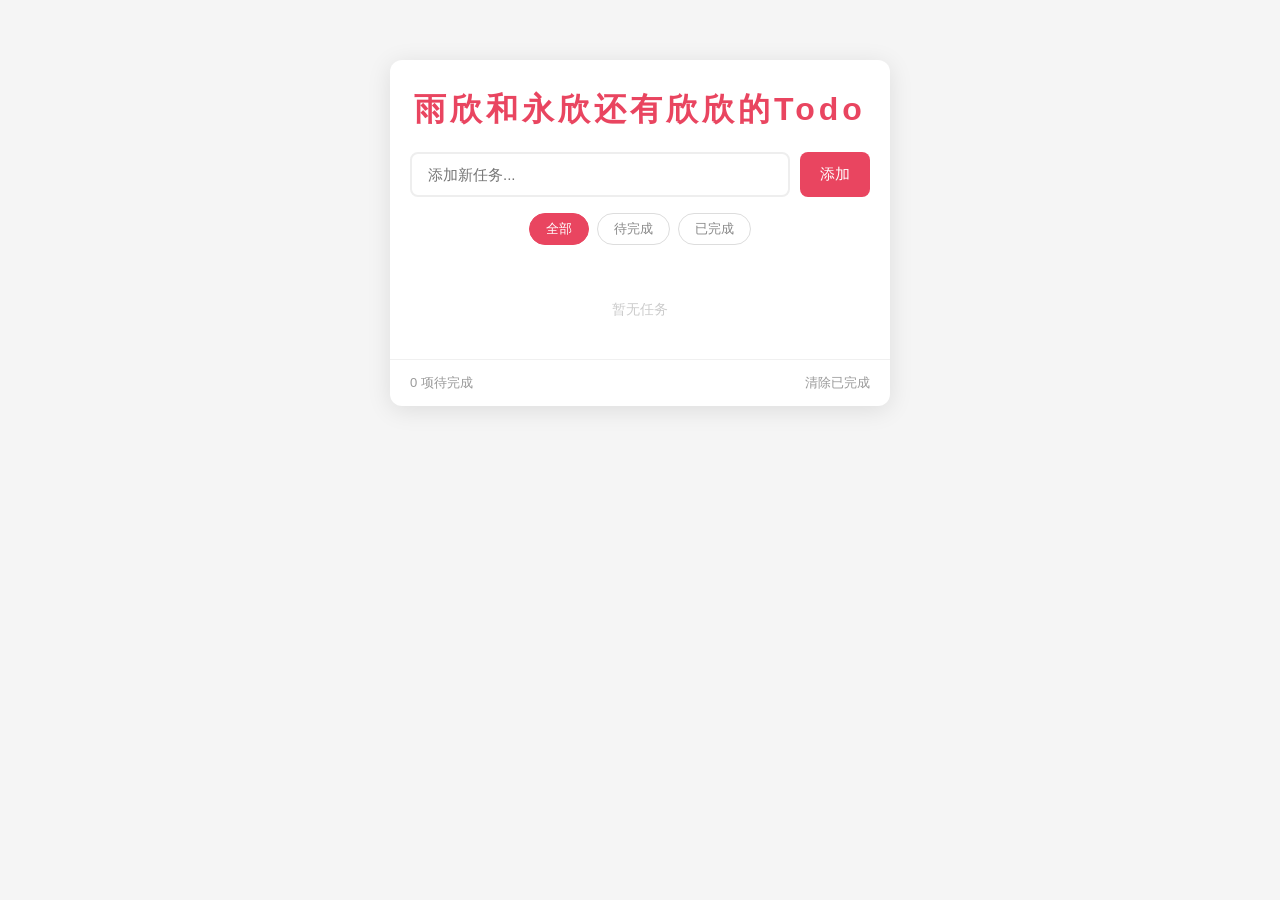
<file: todo.html>
<!DOCTYPE html>
<html lang="zh-CN">
<head>
  <meta charset="UTF-8">
  <meta name="viewport" content="width=device-width, initial-scale=1.0">
  <title>Todo 待办事项</title>
  <link rel="stylesheet" href="todo.css">
</head>
<body>
  <div class="app">
    <h1>雨欣和永欣还有欣欣的Todo</h1>
    <form class="input-bar" id="todoForm">
      <input type="text" id="todoInput" placeholder="添加新任务..." autocomplete="off">
      <button type="submit">添加</button>
    </form>
    <div class="filters">
      <button class="filter active" data-filter="all">全部</button>
      <button class="filter" data-filter="active">待完成</button>
      <button class="filter" data-filter="completed">已完成</button>
    </div>
    <ul class="todo-list" id="todoList"></ul>
    <div class="footer" id="footer">
      <span id="countText">0 项待完成</span>
      <button id="clearCompleted">清除已完成</button>
    </div>
  </div>
  <script src="todo.js"></script>
</body>
</html>
</file>
<file: todo.css>
* {
  margin: 0;
  padding: 0;
  box-sizing: border-box;
}

body {
  display: flex;
  justify-content: center;
  align-items: flex-start;
  min-height: 100vh;
  padding: 60px 20px;
  background: #f5f5f5;
  font-family: 'Segoe UI', 'PingFang SC', sans-serif;
}

.app {
  background: #fff;
  border-radius: 12px;
  box-shadow: 0 4px 24px rgba(0, 0, 0, 0.1);
  width: 100%;
  max-width: 500px;
  overflow: hidden;
}

h1 {
  text-align: center;
  padding: 28px 0 20px;
  font-size: 32px;
  color: #e94560;
  letter-spacing: 4px;
}

/* 输入栏 */
.input-bar {
  display: flex;
  padding: 0 20px 16px;
  gap: 10px;
}

.input-bar input {
  flex: 1;
  padding: 12px 16px;
  border: 2px solid #eee;
  border-radius: 8px;
  font-size: 15px;
  outline: none;
  transition: border-color 0.2s;
}

.input-bar input:focus {
  border-color: #e94560;
}

.input-bar button {
  padding: 12px 20px;
  background: #e94560;
  color: #fff;
  border: none;
  border-radius: 8px;
  font-size: 15px;
  cursor: pointer;
  transition: background 0.2s;
}

.input-bar button:hover {
  background: #d63851;
}

/* 筛选按钮 */
.filters {
  display: flex;
  justify-content: center;
  gap: 8px;
  padding: 0 20px 16px;
}

.filter {
  padding: 6px 16px;
  border: 1.5px solid #ddd;
  border-radius: 20px;
  background: transparent;
  font-size: 13px;
  color: #888;
  cursor: pointer;
  transition: all 0.2s;
}

.filter:hover {
  border-color: #e94560;
  color: #e94560;
}

.filter.active {
  background: #e94560;
  border-color: #e94560;
  color: #fff;
}

/* 列表 */
.todo-list {
  list-style: none;
  max-height: 400px;
  overflow-y: auto;
}

.todo-item {
  display: flex;
  align-items: center;
  padding: 14px 20px;
  border-top: 1px solid #f0f0f0;
  gap: 12px;
  transition: background 0.15s;
}

.todo-item:hover {
  background: #fafafa;
}

.todo-item.completed .todo-text {
  text-decoration: line-through;
  color: #bbb;
}

/* 自定义复选框 */
.todo-item input[type="checkbox"] {
  appearance: none;
  width: 22px;
  height: 22px;
  border: 2px solid #ddd;
  border-radius: 50%;
  cursor: pointer;
  flex-shrink: 0;
  transition: all 0.2s;
  position: relative;
}

.todo-item input[type="checkbox"]:checked {
  background: #e94560;
  border-color: #e94560;
}

.todo-item input[type="checkbox"]:checked::after {
  content: '✓';
  position: absolute;
  top: 50%;
  left: 50%;
  transform: translate(-50%, -50%);
  color: #fff;
  font-size: 13px;
}

.todo-text {
  flex: 1;
  font-size: 15px;
  color: #333;
  word-break: break-word;
}

.delete-btn {
  background: none;
  border: none;
  font-size: 18px;
  color: #ccc;
  cursor: pointer;
  padding: 4px 8px;
  border-radius: 4px;
  transition: color 0.2s, background 0.2s;
  opacity: 0;
}

.todo-item:hover .delete-btn {
  opacity: 1;
}

.delete-btn:hover {
  color: #e94560;
  background: #fde8ec;
}

/* 底栏 */
.footer {
  display: flex;
  justify-content: space-between;
  align-items: center;
  padding: 14px 20px;
  border-top: 1px solid #f0f0f0;
  font-size: 13px;
  color: #999;
}

#clearCompleted {
  background: none;
  border: none;
  color: #999;
  font-size: 13px;
  cursor: pointer;
  transition: color 0.2s;
}

#clearCompleted:hover {
  color: #e94560;
}

/* 空状态 */
.empty-msg {
  text-align: center;
  padding: 40px 20px;
  color: #ccc;
  font-size: 14px;
}
</file>
